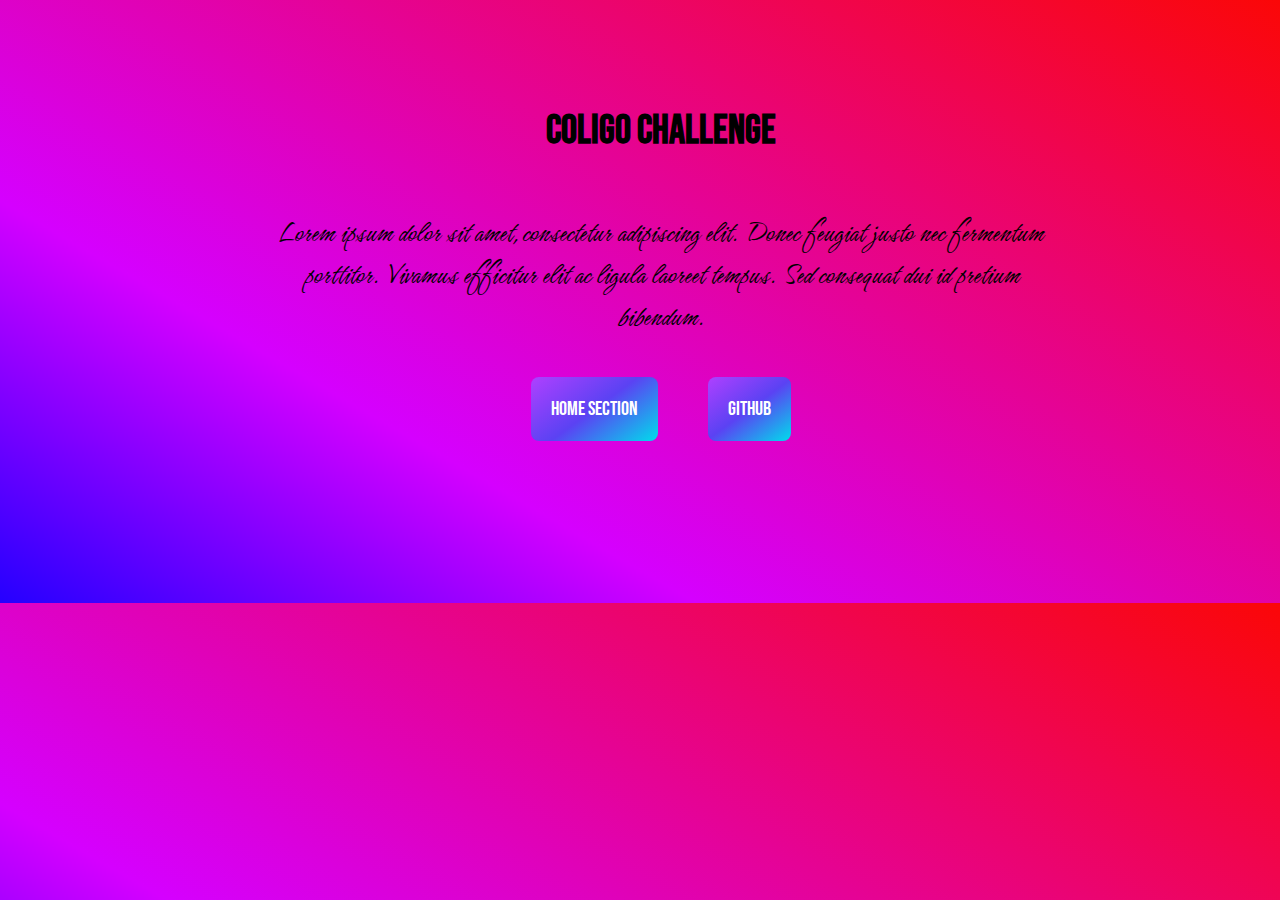
<file: index.html>
<!DOCTYPE html>
<html lang="en">
    <head>
        <title> Challenge 3 - Task 1 </title>
        <link rel="stylesheet" href="style.css">
        <link rel="preconnect" href="https://fonts.googleapis.com">
        <link rel="preconnect" href="https://fonts.gstatic.com" crossorigin>
        <link href="https://fonts.googleapis.com/css2?family=Bebas+Neue&display=swap" rel="stylesheet">
        <link href="https://fonts.googleapis.com/css2?family=Hurricane&display=swap" rel="stylesheet">
        
 </head>
    <body id="index">
        <h1 class="header"> Coligo Challenge </h1>
        <p class="paragraph"> Lorem ipsum dolor sit amet, consectetur adipiscing elit. Donec feugiat justo nec fermentum porttitor. Vivamus efficitur elit ac ligula laoreet tempus. Sed consequat dui id pretium bibendum. </p>
        <div class="container">
            <a href="homepage.html">
                <button>Home Section</button>
            </a>
            <a href="github.html">
                <button >GitHub</button>
            </a>
        </div>
    </body>
</html>
</file>
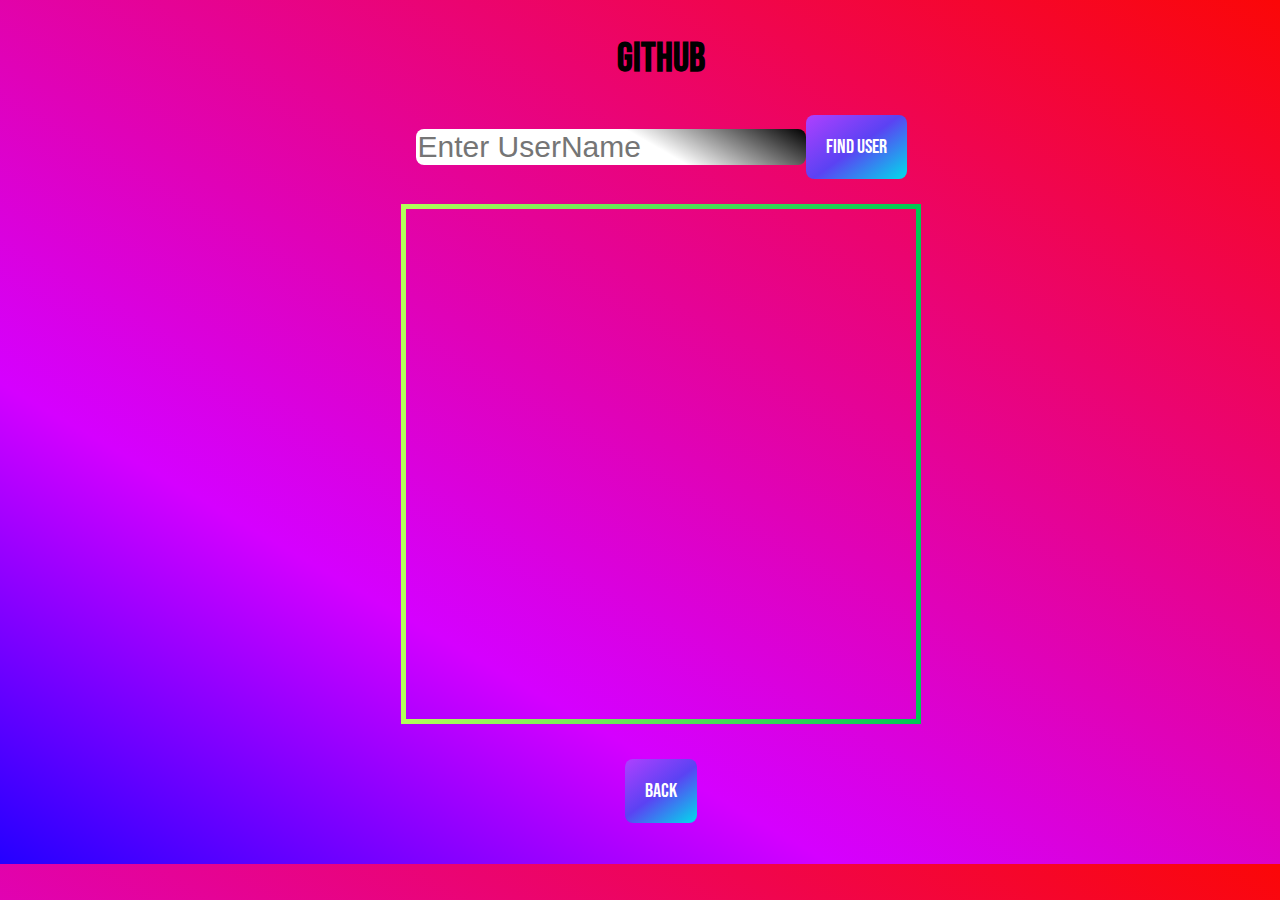
<file: github.html>
<!DOCTYPE html>
<html lang="en">
    <head>
        <title> GitHub </title>
        <link rel="stylesheet" href="styleGit.css">
        <link rel="preconnect" href="https://fonts.googleapis.com">
        <link rel="preconnect" href="https://fonts.gstatic.com" crossorigin>
        <link href="https://fonts.googleapis.com/css2?family=Bebas+Neue&display=swap" rel="stylesheet">
        <link href="https://fonts.googleapis.com/css2?family=Hurricane&display=swap" rel="stylesheet">
    </head>
    <body id="git">
        <h1 class="header"> GitHub </h1>
        <div class="inputBar">
            <input type="text" placeholder="Enter UserName" id="inputUserName"/>
            <button id="submit">Find User</button>
        </div>
        <div class="content">
            <div class="box" id="data">
                
            </div>
        </div>
        <div class="container">
            <a href="index.html">
                <button>Back</button>
            </a>
        </div>
        <script src="script.js"></script>
    </body>
</html>
</file>
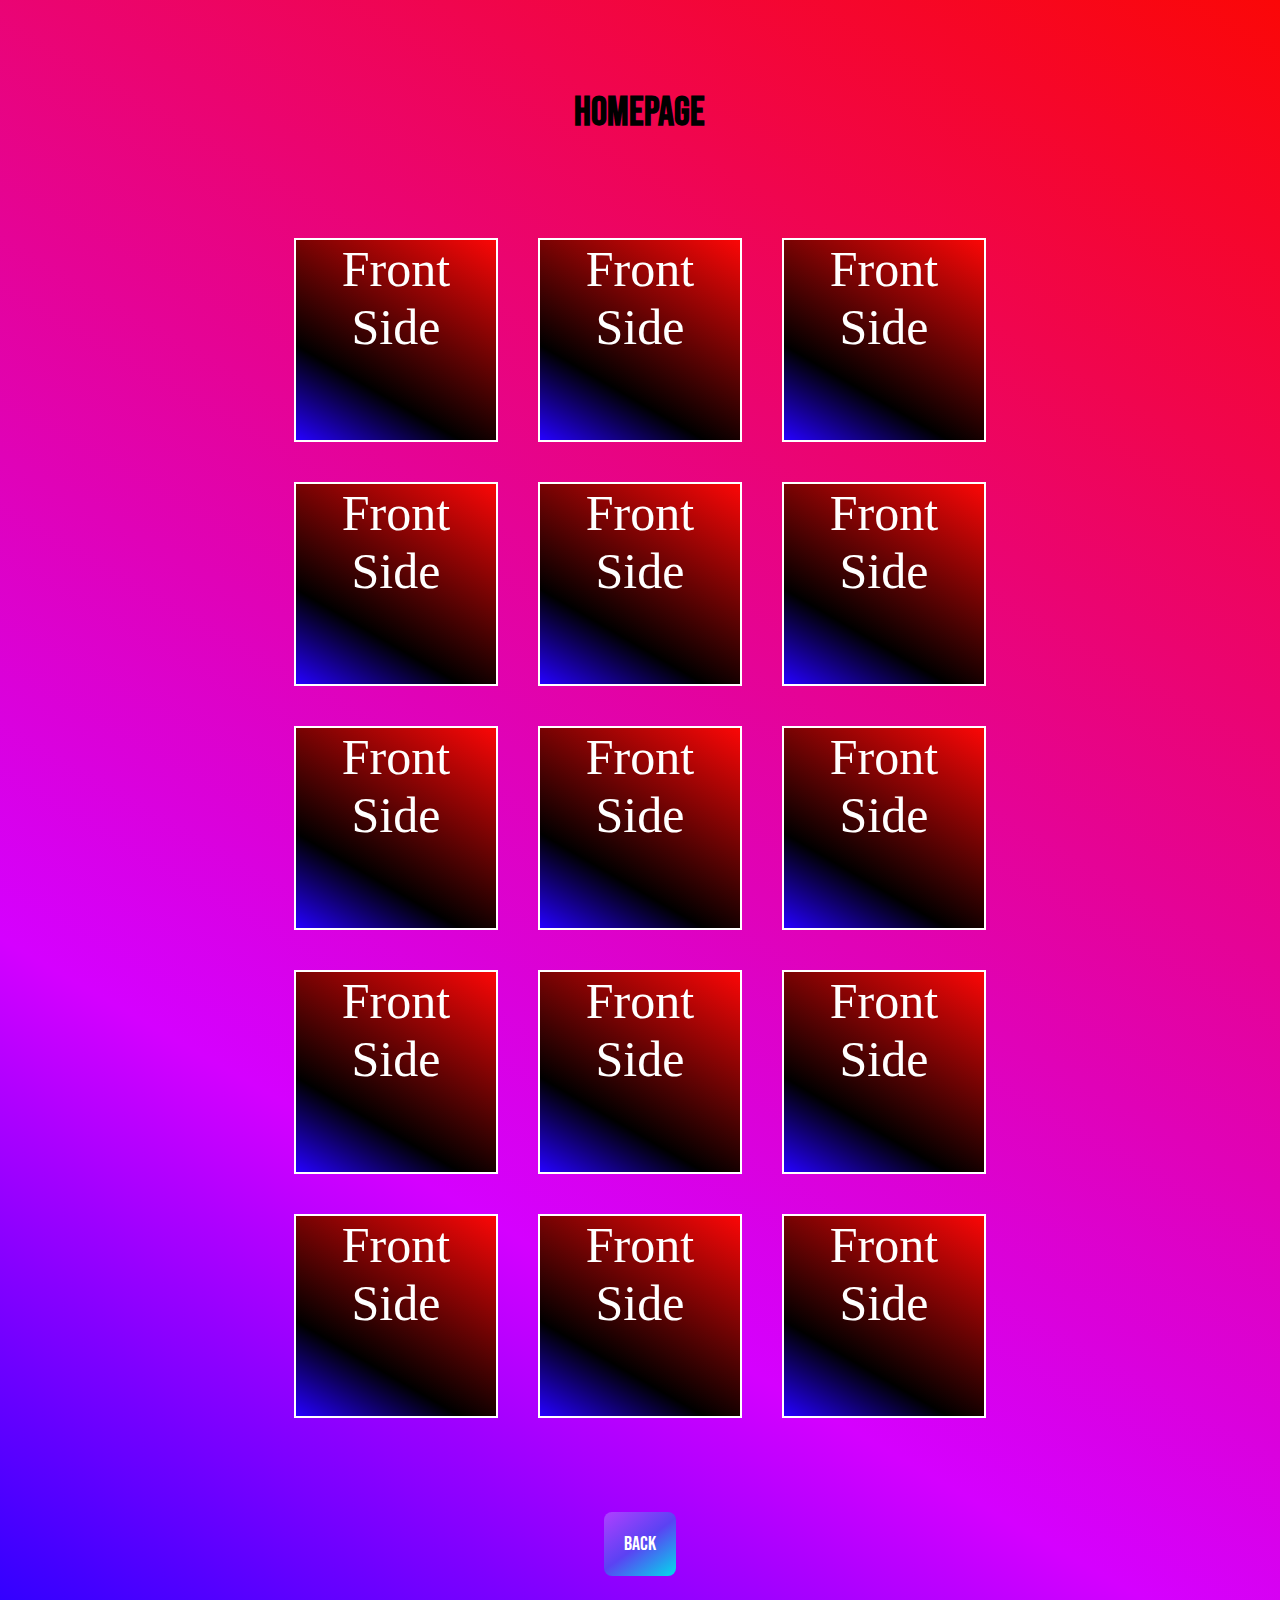
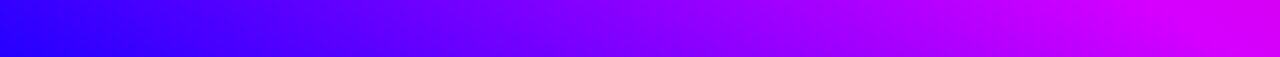
<file: homepage.html>
<!DOCTYPE html>
<html lang="en">
    <head>
        <title> Homepage </title>
        <link rel="stylesheet" href="styleHome.css">
        <link rel="preconnect" href="https://fonts.googleapis.com">
        <link rel="preconnect" href="https://fonts.gstatic.com" crossorigin>
        <link href="https://fonts.googleapis.com/css2?family=Bebas+Neue&display=swap" rel="stylesheet">
        <link href="https://fonts.googleapis.com/css2?family=Hurricane&display=swap" rel="stylesheet">
    </head>
    <body id="home">
        <h1 class="header"> Homepage </h1>
        <div class="container">
            <div class="box">
                <div class="innerBox">
                    <div class="front">Front Side</div>
                    <div class="back">Back Side</div>
                </div>
            </div>
            <div class="box">
                <div class="innerBox">
                    <div class="front">Front Side</div>
                    <div class="back">Back Side</div>
                </div>
            </div>
            <div class="box">
                <div class="innerBox">
                    <div class="front">Front Side</div>
                    <div class="back">Back Side</div>
                </div>
            </div>
            <div class="box">
                <div class="innerBox">
                    <div class="front">Front Side</div>
                    <div class="back">Back Side</div>
                </div>
            </div>
            <div class="box">
                <div class="innerBox">
                    <div class="front">Front Side</div>
                    <div class="back">Back Side</div>
                </div>
            </div>
            <div class="box">
                <div class="innerBox">
                    <div class="front">Front Side</div>
                    <div class="back">Back Side</div>
                </div>
            </div>
            <div class="box">
                <div class="innerBox">
                    <div class="front">Front Side</div>
                    <div class="back">Back Side</div>
                </div>
            </div>
            <div class="box">
                <div class="innerBox">
                    <div class="front">Front Side</div>
                    <div class="back">Back Side</div>
                </div>
            </div>
            <div class="box">
                <div class="innerBox">
                    <div class="front">Front Side</div>
                    <div class="back">Back Side</div>
                </div>
            </div>
            <div class="box">
                <div class="innerBox">
                    <div class="front">Front Side</div>
                    <div class="back">Back Side</div>
                </div>
            </div>
            <div class="box">
                <div class="innerBox">
                    <div class="front">Front Side</div>
                    <div class="back">Back Side</div>
                </div>
            </div>
            <div class="box">
                <div class="innerBox">
                    <div class="front">Front Side</div>
                    <div class="back">Back Side</div>
                </div>
            </div>
            <div class="box">
                <div class="innerBox">
                    <div class="front">Front Side</div>
                    <div class="back">Back Side</div>
                </div>
            </div>
            <div class="box">
                <div class="innerBox">
                    <div class="front">Front Side</div>
                    <div class="back">Back Side</div>
                </div>
            </div>
            <div class="box">
                <div class="innerBox">
                    <div class="front">Front Side</div>
                    <div class="back">Back Side</div>
                </div>
            </div>
            
        </div>
        <div class="buttonsContainer">
        <a href="index.html">
            <button>Back</button>
         </a>
        </div>
    </body>
</html>
</file>
<file: style.css>
#index{
    display: grid; 
    grid-auto-columns: 1fr; 
    grid-auto-rows: 1fr; 
    grid-template-columns: 0.6fr 1.9fr 0.5fr; 
    grid-template-rows: 0.7fr 0.3fr 1.8fr 0.8fr 1.4fr; 
     
    grid-template-areas: 
      ". . ."
      ". header ."
      ". paragraph ."
      ". buttons ."
      ". . ."; 
    align-items: center;
    justify-content: center;
    background: rgb(37,0,255);
    background: linear-gradient(30deg, rgba(37,0,255,1) 0%, rgba(213,0,255,1) 30%, rgba(251,7,7,1) 100%);
}

.header { 
    grid-area: header; 
    font-size: 40px;
    text-align: center;
    font-family: 'Bebas Neue', cursive;
}
.container { 
    grid-area: buttons;
    display: flex;
    align-items: center;
    justify-content: center;
    gap: 50px;
}
.paragraph { 
    grid-area: paragraph; 
    text-align: center;
    font-size: 30px;
    font-family: 'Hurricane', cursive;
    
}
button{
    font-size: 20px;
    background-image: linear-gradient(144deg,#AF40FF, #5B42F3 50%,#00DDEB);
    border: 0;
    border-radius: 8px;
    align-items: center;
    color: white;
    padding: 20px;
    cursor: pointer;
    font-family: 'Bebas Neue', cursive;
}
button:hover{
    border: 10px solid;
    border-image-slice: 1;
    border-width: 5px;
    border-image-source: linear-gradient(to left, #060c08, #ffffff);
}
</file>
<file: styleGit.css>
#git{
    display: grid; 
    grid-auto-columns: 1fr; 
    grid-auto-rows: 1fr; 
    grid-template-columns: 0.5fr 2.1fr 0.4fr; 
    grid-template-rows: 0.4fr 0.4fr 2.7fr 0.5fr; 
    gap: 0px 0px; 
    grid-template-areas: 
        ". header ."
        ". searchbar ."
        ". content ."
        ". buttons ."; 
    align-items: center;
    justify-content: center;
    background: rgb(37,0,255);
    background: linear-gradient(30deg, rgba(37,0,255,1) 0%, rgba(213,0,255,1) 30%, rgba(251,7,7,1) 100%);
    justify-content: center;
    align-items: center;
}

.header { 
    grid-area: header;
    font-size: 40px;
    text-align: center;
    font-family: 'Bebas Neue', cursive;
}

.container { 
    grid-area: buttons;
    display: flex;
    align-items: center;
    justify-content: center;
    gap: 50px;
}
button{
    font-size: 20px;
    background-image: linear-gradient(144deg,#AF40FF, #5B42F3 50%,#00DDEB);
    border: 0;
    border-radius: 8px;
    align-items: center;
    color: white;
    padding: 20px;
    cursor: pointer;
    font-family: 'Bebas Neue', cursive;
}
button:hover{
    border: 10px solid;
    border-image-slice: 1;
    border-width: 5px;
    border-image-source: linear-gradient(to left, #060c08, #ffffff);
}

.content{
    grid-area: content;
    display: flex;
    align-items: center;
    justify-content: center;
}

.box {
    display: flex;
    background-color: transparent;
    flex-direction: column;
    width: 500px;
    height: 500px;
    border: 10px solid;
    border-image-source: linear-gradient(to left, #00C853, #B2FF59);
    border-image-slice: 1;
    border-width: 5px;
    margin : 20px;
    font-size: 50px;
    justify-content: center;
    align-items: center;
    padding: 5px;
}
input{
    color:black;
    background: rgb(255,255,255);
    background: linear-gradient(30deg, rgba(255,255,255,1) 60%, rgba(0,0,0,1) 100%);
    border:0;
    border-radius: 8px;
    font-size:30px;
}
.inputBar{
    grid-area: searchbar;
    display: flex;
    justify-content: center;
    align-items: center;
}
p{
    color:white;
    font-size: 30px;
    margin : 10px;
}
</file>
<file: styleHome.css>
#home{
    display: grid; 
    grid-auto-columns: 1fr; 
    grid-auto-rows: 1fr; 
    grid-template-columns: 0.4fr 2.2fr 0.4fr; 
    grid-template-rows: 0.5fr 2.9fr 0.5fr; 
    gap: 0px 0px; 
    grid-template-areas: 
        ". header ."
        ". content ."
        ". buttons .";
    align-items: center;
    justify-content: center;
    background: rgb(37,0,255);
    background: linear-gradient(30deg, rgba(37,0,255,1) 0%, rgba(213,0,255,1) 30%, rgba(251,7,7,1) 100%);
}
.buttonsContainer { 
    grid-area: buttons;
    display: flex;
    align-items: center;
    justify-content: center;
}
button{
    font-size: 20px;
    background-image: linear-gradient(144deg,#AF40FF, #5B42F3 50%,#00DDEB);
    border: 0;
    border-radius: 8px;
    align-items: center;
    color: white;
    padding: 20px;
    cursor: pointer;
    font-family: 'Bebas Neue', cursive;
}
button:hover{
    border: 10px solid;
    border-image-slice: 1;
    border-width: 5px;
    border-image-source: linear-gradient(to left, #060c08, #ffffff);
}
.header { 
    grid-area: header; 
    font-size: 40px;
    text-align: center;
    font-family: 'Bebas Neue', cursive;
}
.container{
    grid-area: content;
    display:flex;
    align-content: center;
    justify-content: center;
    flex-wrap: wrap;
}
.box {
    background-color: transparent;
    width: 200px;
    height: 200px;
    border: 2px solid white;
    margin : 20px;
    font-size: 50px;
}
.innerBox {
    position: relative;
    width: 100%;
    height: 100%;
    text-align: center;
    transition: transform 0.8s;
    transform-style: preserve-3d;
}
.box:hover .innerBox {
    transform: rotateY(180deg);
}
.front, .back {
    position: absolute;
    width: 100%;
    height: 100%;
    backface-visibility: hidden;
}
.front {
    background: rgb(37,0,255);
    background: linear-gradient(30deg, rgba(37,0,255,1) 0%, rgba(0,0,0,1) 30%, rgba(251,7,7,1) 100%);
    color: white;
}
.back {
    background: rgb(251,7,7);
    background: linear-gradient(30deg, rgba(251,7,7,1) 0%, rgba(0,0,0,1) 30%, rgba(37,0,255,1) 100%);
    color: white;
    transform: rotateY(180deg);
}
</file>
